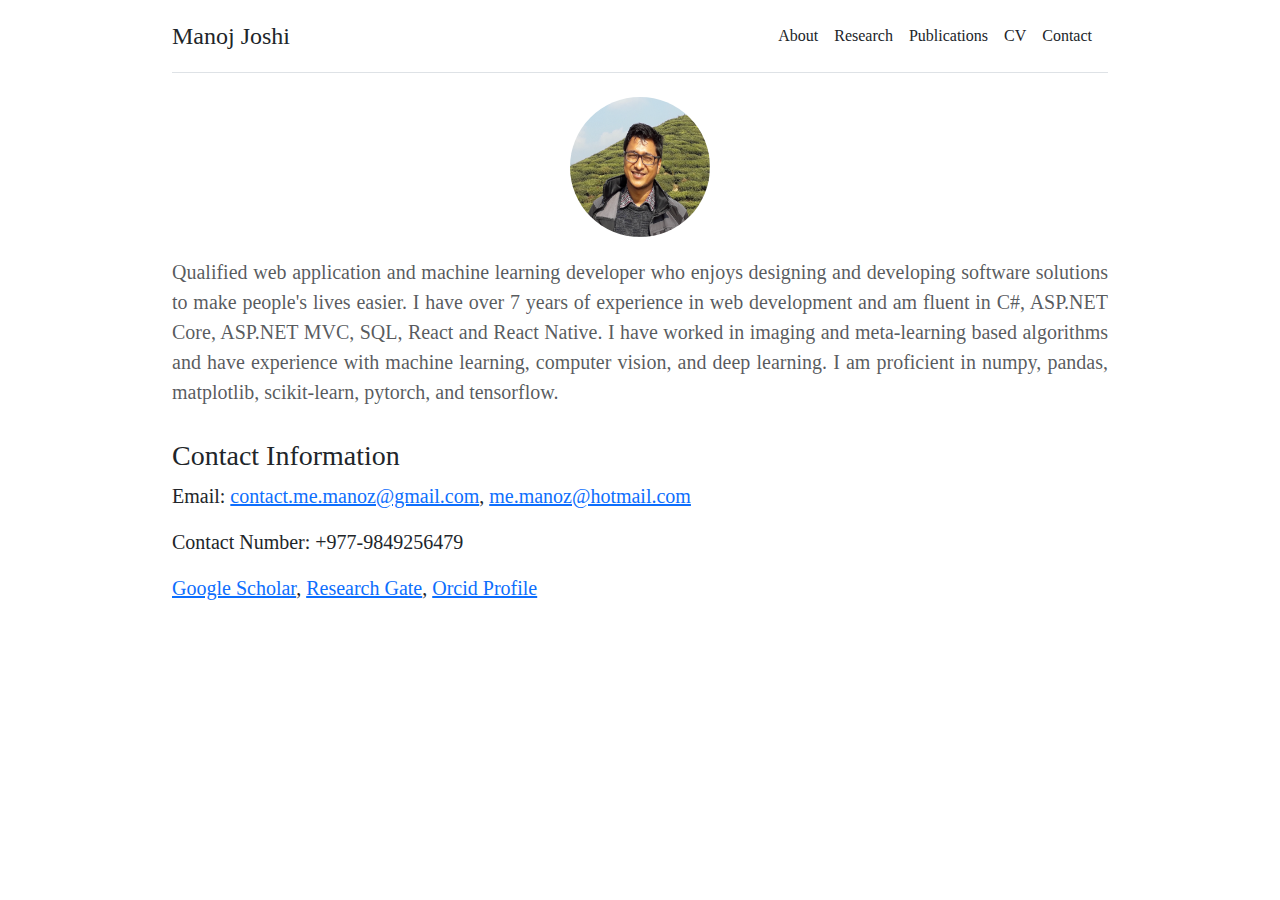
<file: index.html>
<!doctype html>
<html lang="en">
  <head>
    <meta charset="utf-8">
    <meta name="viewport" content="width=device-width, initial-scale=1">
    <meta name="description" content="">
    <meta name="author" content="Mark Otto, Jacob Thornton, and Bootstrap contributors">
    <meta name="generator" content="Hugo 0.108.0">
    <title>Manoj Joshi</title>

    <link rel="canonical" href="https://getbootstrap.com/docs/5.3/examples/pricing/">


<link href="assets/dist/css/bootstrap.min.css" rel="stylesheet">

    <style>

     
      .bd-placeholder-img {
        font-size: 1.125rem;
        text-anchor: middle;
        -webkit-user-select: none;
        -moz-user-select: none;
        user-select: none;
      }

      @media (min-width: 768px) {
        .bd-placeholder-img-lg {
          font-size: 3.5rem;
        }
      }

      .b-example-divider {
        height: 3rem;
        background-color: rgba(0, 0, 0, .1);
        border: solid rgba(0, 0, 0, .15);
        border-width: 1px 0;
        box-shadow: inset 0 .5em 1.5em rgba(0, 0, 0, .1), inset 0 .125em .5em rgba(0, 0, 0, .15);
      }

      .b-example-vr {
        flex-shrink: 0;
        width: 1.5rem;
        height: 100vh;
      }

      .bi {
        vertical-align: -.125em;
        fill: currentColor;
      }

      .nav-scroller {
        position: relative;
        z-index: 2;
        height: 2.75rem;
        overflow-y: hidden;
      }

      .nav-scroller .nav {
        display: flex;
        flex-wrap: nowrap;
        padding-bottom: 1rem;
        margin-top: -1px;
        overflow-x: auto;
        text-align: center;
        white-space: nowrap;
        -webkit-overflow-scrolling: touch;
      }
    </style>

    
    <!-- Custom styles for this template -->
    <link href="pricing.css" rel="stylesheet">
  </head>
  <body>
    
<svg xmlns="http://www.w3.org/2000/svg" style="display: none;">
  <symbol id="check" viewBox="0 0 16 16">
    <title>Check</title>
    <path d="M13.854 3.646a.5.5 0 0 1 0 .708l-7 7a.5.5 0 0 1-.708 0l-3.5-3.5a.5.5 0 1 1 .708-.708L6.5 10.293l6.646-6.647a.5.5 0 0 1 .708 0z"/>
  </symbol>
</svg>

<div class="container py-3">
  <header>
    <div class="d-flex flex-column flex-md-row align-items-center pb-3 mb-4 border-bottom">
      <a href="index.html" class="d-flex align-items-center text-dark text-decoration-none">
        <span class="fs-4">Manoj Joshi</span>
      </a>

      <nav class="d-inline-flex mt-2 mt-md-0 ms-md-auto">
        <a class="me-3 py-2 text-dark text-decoration-none" href="index.html">About</a>
        <a class="me-3 py-2 text-dark text-decoration-none" href="research.html">Research</a>
        <a class="me-3 py-2 text-dark text-decoration-none" href="publications.html">Publications</a>
        <a class="me-3 py-2 text-dark text-decoration-none" href="cv.html">CV</a>
        <a class="me-3 py-2 text-dark text-decoration-none" href="contact.html">Contact</a>
      </nav>
    </div>
  </header>

  <main>
    <div class="row justify-content-center">
        <div class="col-lg-4 d-flex justify-content-center">
          <img class="rounded-circle" src="assets/Porfile_manoj.png" alt="Generic placeholder image" width="140" height="140">
        </div>
    </div>
    <div class="row row-cols-12 row-cols-md-12 mb-3 text-center">
      <p class="fs-5 text-muted" style="text-align: justify; margin-top: 20px;">
        Qualified web application and machine learning developer who enjoys designing and developing software solutions to make people's lives easier.
I have over 7 years of experience in web development and am fluent in C#, ASP.NET Core, ASP.NET MVC, SQL, React and React Native.
I have worked in imaging and meta-learning based algorithms and have experience with machine learning, computer vision, and deep learning.
I am proficient in numpy, pandas, matplotlib, scikit-learn, pytorch, and tensorflow. 
      </p>
    </div>

    <div class="row">
      <div class="col-md-12 col-lg-12">
        <h3>Contact Information</h3>
        <p class="fs-5">
          Email: <a href = "mailto: contact.me.manoz@gmail.com">contact.me.manoz@gmail.com</a>, <a href = "mailto: me.manoz@hotmail.com">me.manoz@hotmail.com</a>
        </p>
        <p class="fs-5">Contact Number: +977-9849256479</p>
        <p class="fs-5"><a href="https://scholar.google.com/citations?hl=en&user=EkVpplsAAAAJ" target="_blank">Google Scholar</a>, <a href="https://www.researchgate.net/profile/Manoj-Joshi-12" target="_blank">Research Gate</a>, <a href="https://orcid.org/0000-0002-6832-0874" target="_blank">Orcid Profile</a></p>
      </div>
  </div>
  </main>

  <footer class="pt-4 my-md-5 pt-md-5">
    
  </footer>
</div>


    
  </body>
</html>
</file>
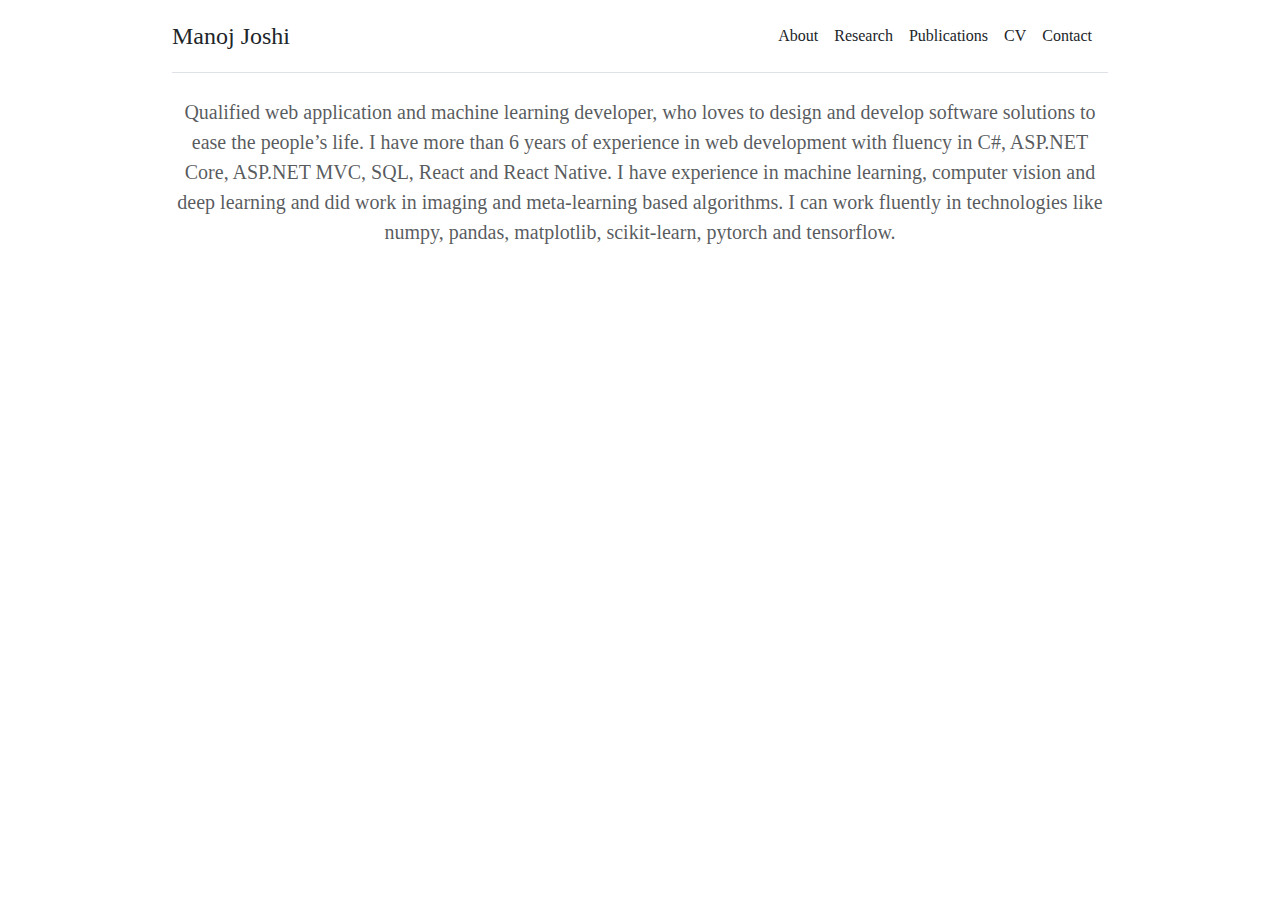
<file: pricing/index.html>
<!doctype html>
<html lang="en">
  <head>
    <meta charset="utf-8">
    <meta name="viewport" content="width=device-width, initial-scale=1">
    <meta name="description" content="">
    <meta name="author" content="Mark Otto, Jacob Thornton, and Bootstrap contributors">
    <meta name="generator" content="Hugo 0.108.0">
    <title>Manoj Joshi</title>

    <link rel="canonical" href="https://getbootstrap.com/docs/5.3/examples/pricing/">


<link href="../assets/dist/css/bootstrap.min.css" rel="stylesheet">

    <style>
      .bd-placeholder-img {
        font-size: 1.125rem;
        text-anchor: middle;
        -webkit-user-select: none;
        -moz-user-select: none;
        user-select: none;
      }

      @media (min-width: 768px) {
        .bd-placeholder-img-lg {
          font-size: 3.5rem;
        }
      }

      .b-example-divider {
        height: 3rem;
        background-color: rgba(0, 0, 0, .1);
        border: solid rgba(0, 0, 0, .15);
        border-width: 1px 0;
        box-shadow: inset 0 .5em 1.5em rgba(0, 0, 0, .1), inset 0 .125em .5em rgba(0, 0, 0, .15);
      }

      .b-example-vr {
        flex-shrink: 0;
        width: 1.5rem;
        height: 100vh;
      }

      .bi {
        vertical-align: -.125em;
        fill: currentColor;
      }

      .nav-scroller {
        position: relative;
        z-index: 2;
        height: 2.75rem;
        overflow-y: hidden;
      }

      .nav-scroller .nav {
        display: flex;
        flex-wrap: nowrap;
        padding-bottom: 1rem;
        margin-top: -1px;
        overflow-x: auto;
        text-align: center;
        white-space: nowrap;
        -webkit-overflow-scrolling: touch;
      }
    </style>

    
    <!-- Custom styles for this template -->
    <link href="pricing.css" rel="stylesheet">
  </head>
  <body>
    
<svg xmlns="http://www.w3.org/2000/svg" style="display: none;">
  <symbol id="check" viewBox="0 0 16 16">
    <title>Check</title>
    <path d="M13.854 3.646a.5.5 0 0 1 0 .708l-7 7a.5.5 0 0 1-.708 0l-3.5-3.5a.5.5 0 1 1 .708-.708L6.5 10.293l6.646-6.647a.5.5 0 0 1 .708 0z"/>
  </symbol>
</svg>

<div class="container py-3">
  <header>
    <div class="d-flex flex-column flex-md-row align-items-center pb-3 mb-4 border-bottom">
      <a href="index.html" class="d-flex align-items-center text-dark text-decoration-none">
        <span class="fs-4">Manoj Joshi</span>
      </a>

      <nav class="d-inline-flex mt-2 mt-md-0 ms-md-auto">
        <a class="me-3 py-2 text-dark text-decoration-none" href="index.html">About</a>
        <a class="me-3 py-2 text-dark text-decoration-none" href="research.html">Research</a>
        <a class="me-3 py-2 text-dark text-decoration-none" href="publications.html">Publications</a>
        <a class="me-3 py-2 text-dark text-decoration-none" href="cv.html">CV</a>
        <a class="me-3 py-2 text-dark text-decoration-none" href="contact.html">Contact</a>
      </nav>
    </div>
  </header>

  <main>
    <div class="row row-cols-12 row-cols-md-12 mb-3 text-center">
      <p class="fs-5 text-muted text-justify">
        Qualified web application and machine learning developer, who loves to design and develop 
        software solutions to ease the people’s life. I have more than 6 years of experience in web 
        development with fluency in C#, ASP.NET Core, ASP.NET MVC, SQL, React and React Native. 
        I have experience in machine learning, computer vision and deep learning and did work in imaging and meta-learning based algorithms. 
        I can work fluently in technologies like numpy, pandas, matplotlib, scikit-learn, pytorch and tensorflow. 
      </p>
    </div>
  </main>

  <footer class="pt-4 my-md-5 pt-md-5">
    
  </footer>
</div>


    
  </body>
</html>
</file>
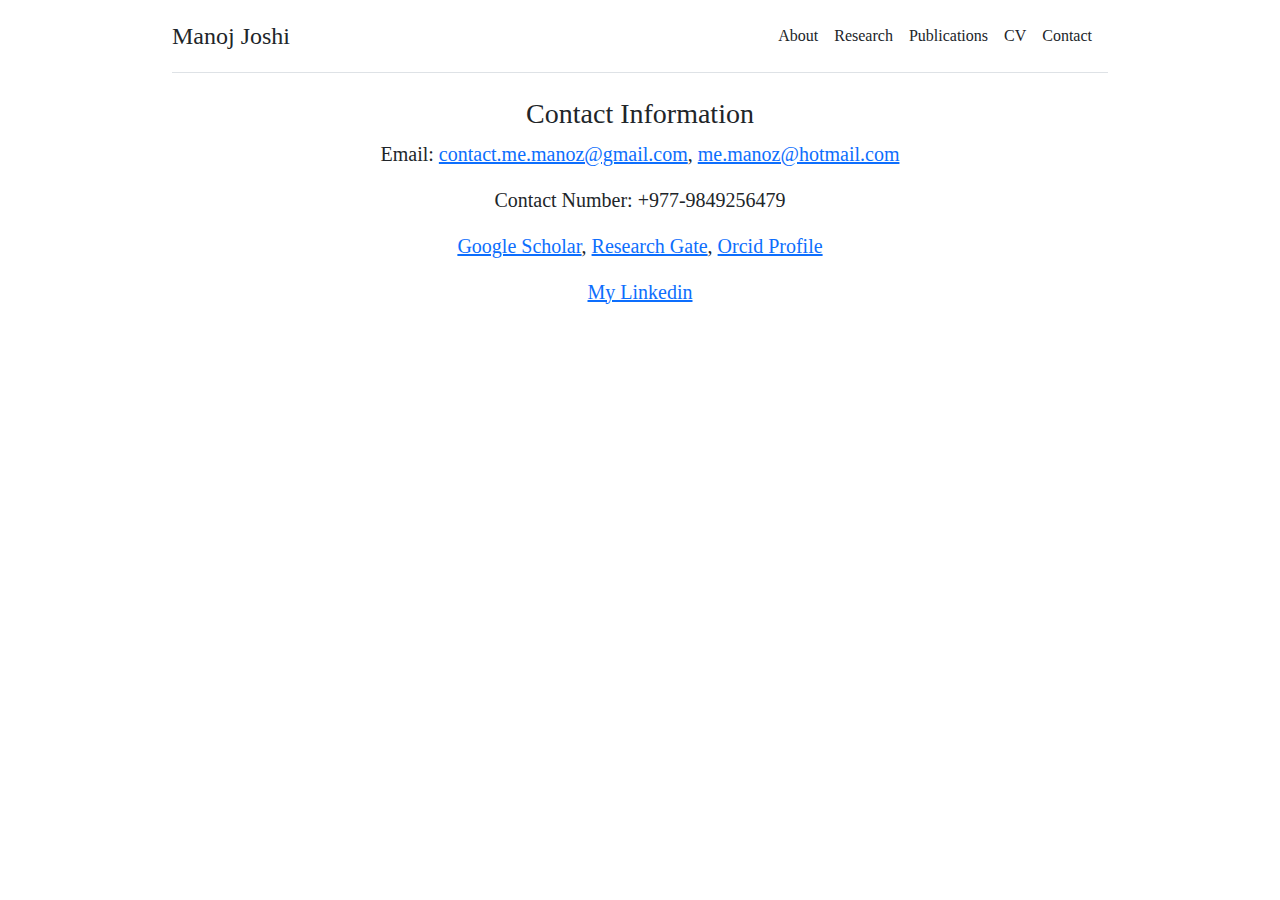
<file: contact.html>
<!doctype html>
<html lang="en">
  <head>
    <meta charset="utf-8">
    <meta name="viewport" content="width=device-width, initial-scale=1">
    <meta name="description" content="">
    <meta name="author" content="Manoj Joshi">
    <meta name="generator" content="Hugo 0.108.0">
    <title>Manoj Joshi</title>

    <link rel="canonical" href="https://getbootstrap.com/docs/5.3/examples/pricing/">


    <link href="assets/dist/css/bootstrap.min.css" rel="stylesheet">

    <style>
      .bd-placeholder-img {
        font-size: 1.125rem;
        text-anchor: middle;
        -webkit-user-select: none;
        -moz-user-select: none;
        user-select: none;
      }

      @media (min-width: 768px) {
        .bd-placeholder-img-lg {
          font-size: 3.5rem;
        }
      }

      .b-example-divider {
        height: 3rem;
        background-color: rgba(0, 0, 0, .1);
        border: solid rgba(0, 0, 0, .15);
        border-width: 1px 0;
        box-shadow: inset 0 .5em 1.5em rgba(0, 0, 0, .1), inset 0 .125em .5em rgba(0, 0, 0, .15);
      }

      .b-example-vr {
        flex-shrink: 0;
        width: 1.5rem;
        height: 100vh;
      }

      .bi {
        vertical-align: -.125em;
        fill: currentColor;
      }

      .nav-scroller {
        position: relative;
        z-index: 2;
        height: 2.75rem;
        overflow-y: hidden;
      }

      .nav-scroller .nav {
        display: flex;
        flex-wrap: nowrap;
        padding-bottom: 1rem;
        margin-top: -1px;
        overflow-x: auto;
        text-align: center;
        white-space: nowrap;
        -webkit-overflow-scrolling: touch;
      }
    </style>

    
    <!-- Custom styles for this template -->
    <link href="pricing.css" rel="stylesheet">
  </head>
  <body>
    
<svg xmlns="http://www.w3.org/2000/svg" style="display: none;">
  <symbol id="check" viewBox="0 0 16 16">
    <title>Check</title>
    <path d="M13.854 3.646a.5.5 0 0 1 0 .708l-7 7a.5.5 0 0 1-.708 0l-3.5-3.5a.5.5 0 1 1 .708-.708L6.5 10.293l6.646-6.647a.5.5 0 0 1 .708 0z"/>
  </symbol>
</svg>

<div class="container py-3">
  <header>
    <div class="d-flex flex-column flex-md-row align-items-center pb-3 mb-4 border-bottom">
      <a href="index.html" class="d-flex align-items-center text-dark text-decoration-none">
        <span class="fs-4">Manoj Joshi</span>
      </a>

      <nav class="d-inline-flex mt-2 mt-md-0 ms-md-auto">
        <a class="me-3 py-2 text-dark text-decoration-none" href="index.html">About</a>
        <a class="me-3 py-2 text-dark text-decoration-none" href="research.html">Research</a>
        <a class="me-3 py-2 text-dark text-decoration-none" href="publications.html">Publications</a>
        <a class="me-3 py-2 text-dark text-decoration-none" href="cv.html">CV</a>
        <a class="me-3 py-2 text-dark text-decoration-none" href="contact.html">Contact</a>
      </nav>
    </div>
  </header>

  <main>
    <div class="row row-cols-12 row-cols-md-12 mb-3 text-center">
        <div class="col-md-12 col-lg-12">
          <h3>Contact Information</h3>
          <p class="fs-5">
            Email: <a href = "mailto: contact.me.manoz@gmail.com">contact.me.manoz@gmail.com</a>, <a href = "mailto: me.manoz@hotmail.com">me.manoz@hotmail.com</a>
          </p>
          <p class="fs-5">Contact Number: +977-9849256479</p>
          <p class="fs-5"><a href="https://scholar.google.com/citations?hl=en&user=EkVpplsAAAAJ" target="_blank">Google Scholar</a>, <a href="https://www.researchgate.net/profile/Manoj-Joshi-12" target="_blank">Research Gate</a>, <a href="https://orcid.org/0000-0002-6832-0874" target="_blank">Orcid Profile</a></p>
          <p class="fs-5"><a href="www.linkedin.com/in/manoj-joshi-267835105" target="_blank">My Linkedin</a></p>
        </div>
    </div>
  </main>

  <footer class="pt-4 my-md-5 pt-md-5">
    
  </footer>
</div>


    
  </body>
</html>
</file>
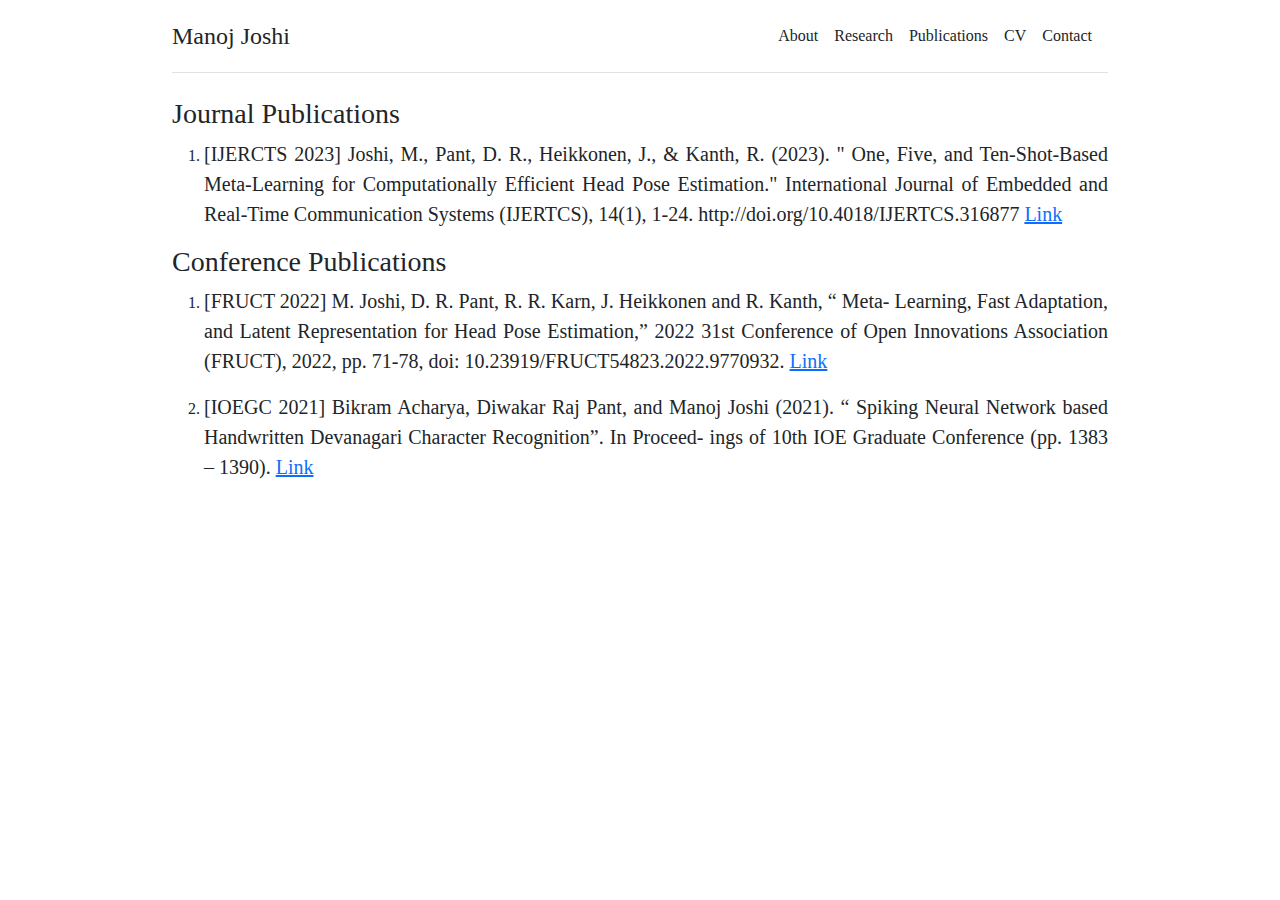
<file: publications.html>
<!doctype html>
<html lang="en">

<head>
  <meta charset="utf-8">
  <meta name="viewport" content="width=device-width, initial-scale=1">
  <meta name="description" content="">
  <meta name="author" content="Mark Otto, Jacob Thornton, and Bootstrap contributors">
  <meta name="generator" content="Hugo 0.108.0">
  <title>Manoj Joshi</title>

  <link rel="canonical" href="https://getbootstrap.com/docs/5.3/examples/pricing/">


  <link href="assets/dist/css/bootstrap.min.css" rel="stylesheet">

  <style>
    .bd-placeholder-img {
      font-size: 1.125rem;
      text-anchor: middle;
      -webkit-user-select: none;
      -moz-user-select: none;
      user-select: none;
    }

    @media (min-width: 768px) {
      .bd-placeholder-img-lg {
        font-size: 3.5rem;
      }
    }

    .b-example-divider {
      height: 3rem;
      background-color: rgba(0, 0, 0, .1);
      border: solid rgba(0, 0, 0, .15);
      border-width: 1px 0;
      box-shadow: inset 0 .5em 1.5em rgba(0, 0, 0, .1), inset 0 .125em .5em rgba(0, 0, 0, .15);
    }

    .b-example-vr {
      flex-shrink: 0;
      width: 1.5rem;
      height: 100vh;
    }

    .bi {
      vertical-align: -.125em;
      fill: currentColor;
    }

    .nav-scroller {
      position: relative;
      z-index: 2;
      height: 2.75rem;
      overflow-y: hidden;
    }

    .nav-scroller .nav {
      display: flex;
      flex-wrap: nowrap;
      padding-bottom: 1rem;
      margin-top: -1px;
      overflow-x: auto;
      text-align: center;
      white-space: nowrap;
      -webkit-overflow-scrolling: touch;
    }
  </style>


  <!-- Custom styles for this template -->
  <link href="pricing.css" rel="stylesheet">
</head>

<body>

  <svg xmlns="http://www.w3.org/2000/svg" style="display: none;">
    <symbol id="check" viewBox="0 0 16 16">
      <title>Check</title>
      <path
        d="M13.854 3.646a.5.5 0 0 1 0 .708l-7 7a.5.5 0 0 1-.708 0l-3.5-3.5a.5.5 0 1 1 .708-.708L6.5 10.293l6.646-6.647a.5.5 0 0 1 .708 0z" />
    </symbol>
  </svg>

  <div class="container py-3">
    <header>
      <div class="d-flex flex-column flex-md-row align-items-center pb-3 mb-4 border-bottom">
        <a href="index.html" class="d-flex align-items-center text-dark text-decoration-none">
          <span class="fs-4">Manoj Joshi</span>
        </a>

        <nav class="d-inline-flex mt-2 mt-md-0 ms-md-auto">
          <a class="me-3 py-2 text-dark text-decoration-none" href="index.html">About</a>
          <a class="me-3 py-2 text-dark text-decoration-none" href="research.html">Research</a>
          <a class="me-3 py-2 text-dark text-decoration-none" href="publications.html">Publications</a>
          <a class="me-3 py-2 text-dark text-decoration-none" href="cv.html">CV</a>
          <a class="me-3 py-2 text-dark text-decoration-none" href="contact.html">Contact</a>
        </nav>
      </div>
    </header>

    <main>
      <div class="row row-cols-12 row-cols-md-12 mb-3">
        <div class="col-md-12" style="text-align: justify;">
          <h3>Journal Publications</h3>
          <ol>
            <li>
              <p class="fs-5">[IJERCTS 2023] Joshi, M., Pant, D. R., Heikkonen, J., & Kanth, R. (2023). " One, Five, and Ten-Shot-Based Meta-Learning for Computationally Efficient Head Pose Estimation." 
                International Journal of Embedded and Real-Time Communication Systems (IJERTCS), 14(1), 1-24. http://doi.org/10.4018/IJERTCS.316877 <a href="https://www.igi-global.com/article/one-five-and-ten-shot-based-meta-learning-for-computationally-efficient-head-pose-estimation/316877" target="_blank">Link</a></p>
            </li>
          </ol>

          <h3>Conference Publications</h3>

          <ol>
            <li>
              <p class="fs-5">[FRUCT 2022] M. Joshi, D. R. Pant, R. R. Karn, J. Heikkonen and R. Kanth, “ Meta-
                Learning, Fast Adaptation, and Latent Representation for Head Pose Estimation,” 2022 31st Conference of
                Open Innovations Association (FRUCT), 2022, pp. 71-78, doi: 10.23919/FRUCT54823.2022.9770932. <a href="https://ieeexplore.ieee.org/document/9770932" target="_blank">Link</a></p>
            </li>
            <li>
              <p class="fs-5">[IOEGC 2021] Bikram Acharya, Diwakar Raj Pant, and Manoj Joshi (2021). “ Spiking
                Neural Network based Handwritten Devanagari Character Recognition”. In Proceed- ings of 10th IOE
                Graduate Conference (pp. 1383 – 1390). <a href="http://conference.ioe.edu.np/publications/ioegc10/ioegc-10-177-10230.pdf" target="_blank">Link</a> </p>
            </li>
          </ol>
        </div>
      </div>
    </main>

    <footer class="pt-4 my-md-5 pt-md-5">

    </footer>
  </div>



</body>

</html>
</file>
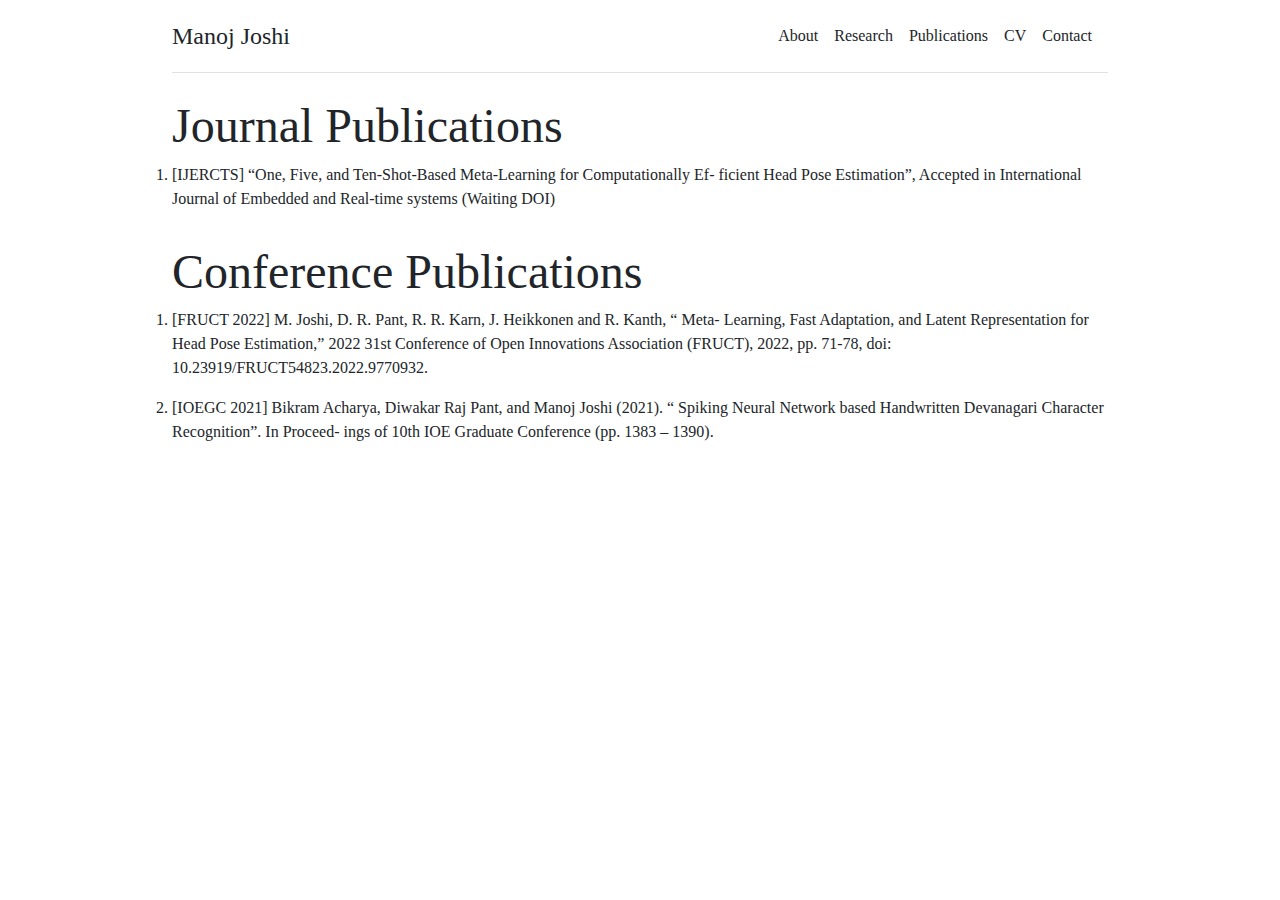
<file: pricing/publications.html>
<!doctype html>
<html lang="en">
  <head>
    <meta charset="utf-8">
    <meta name="viewport" content="width=device-width, initial-scale=1">
    <meta name="description" content="">
    <meta name="author" content="Mark Otto, Jacob Thornton, and Bootstrap contributors">
    <meta name="generator" content="Hugo 0.108.0">
    <title>Manoj Joshi</title>

    <link rel="canonical" href="https://getbootstrap.com/docs/5.3/examples/pricing/">


<link href="../assets/dist/css/bootstrap.min.css" rel="stylesheet">

    <style>
      .bd-placeholder-img {
        font-size: 1.125rem;
        text-anchor: middle;
        -webkit-user-select: none;
        -moz-user-select: none;
        user-select: none;
      }

      @media (min-width: 768px) {
        .bd-placeholder-img-lg {
          font-size: 3.5rem;
        }
      }

      .b-example-divider {
        height: 3rem;
        background-color: rgba(0, 0, 0, .1);
        border: solid rgba(0, 0, 0, .15);
        border-width: 1px 0;
        box-shadow: inset 0 .5em 1.5em rgba(0, 0, 0, .1), inset 0 .125em .5em rgba(0, 0, 0, .15);
      }

      .b-example-vr {
        flex-shrink: 0;
        width: 1.5rem;
        height: 100vh;
      }

      .bi {
        vertical-align: -.125em;
        fill: currentColor;
      }

      .nav-scroller {
        position: relative;
        z-index: 2;
        height: 2.75rem;
        overflow-y: hidden;
      }

      .nav-scroller .nav {
        display: flex;
        flex-wrap: nowrap;
        padding-bottom: 1rem;
        margin-top: -1px;
        overflow-x: auto;
        text-align: center;
        white-space: nowrap;
        -webkit-overflow-scrolling: touch;
      }
    </style>

    
    <!-- Custom styles for this template -->
    <link href="pricing.css" rel="stylesheet">
  </head>
  <body>
    
<svg xmlns="http://www.w3.org/2000/svg" style="display: none;">
  <symbol id="check" viewBox="0 0 16 16">
    <title>Check</title>
    <path d="M13.854 3.646a.5.5 0 0 1 0 .708l-7 7a.5.5 0 0 1-.708 0l-3.5-3.5a.5.5 0 1 1 .708-.708L6.5 10.293l6.646-6.647a.5.5 0 0 1 .708 0z"/>
  </symbol>
</svg>

<div class="container py-3">
  <header>
    <div class="d-flex flex-column flex-md-row align-items-center pb-3 mb-4 border-bottom">
      <a href="index.html" class="d-flex align-items-center text-dark text-decoration-none">
        <span class="fs-4">Manoj Joshi</span>
      </a>

      <nav class="d-inline-flex mt-2 mt-md-0 ms-md-auto">
        <a class="me-3 py-2 text-dark text-decoration-none" href="index.html">About</a>
        <a class="me-3 py-2 text-dark text-decoration-none" href="research.html">Research</a>
        <a class="me-3 py-2 text-dark text-decoration-none" href="publications.html">Publications</a>
        <a class="me-3 py-2 text-dark text-decoration-none" href="cv.html">CV</a>
        <a class="me-3 py-2 text-dark text-decoration-none" href="contact.html">Contact</a>
      </nav>
    </div>
  </header>

  <main>
    <div class="row row-cols-12 row-cols-md-12 mb-3 text-justify">
        <h6 class="display-5 fw-normal">Journal Publications</h6>
        <!-- <p class="fs-5 text-muted"> -->
            <ol>
                <li>
                    <p class="text-justify">[IJERCTS] “One, Five, and Ten-Shot-Based Meta-Learning for Computationally Ef- ficient Head Pose Estimation”, Accepted in International Journal of Embedded and Real-time systems (Waiting DOI) </p>
                </li>
            </ol>
        <!-- </p> -->
  
        <h6 class="display-5 fw-normal">Conference Publications</h6>
        <!-- <p class="fs-5 text-muted"> -->
          
            <ol>
                <li>
                    <p class="text-justify">[FRUCT 2022] M. Joshi, D. R. Pant, R. R. Karn, J. Heikkonen and R. Kanth, “ Meta- Learning, Fast Adaptation, and Latent Representation for Head Pose Estimation,” 2022 31st Conference of Open Innovations Association (FRUCT), 2022, pp. 71-78, doi: 10.23919/FRUCT54823.2022.9770932. </p>
                </li>
                <li>
                    <p class="text-justify">[IOEGC 2021] Bikram Acharya, Diwakar Raj Pant, and Manoj Joshi (2021). “ Spiking Neural Network based Handwritten Devanagari Character Recognition”. In Proceed- ings of 10th IOE Graduate Conference (pp. 1383 – 1390). </p>
                </li>
            </ol>

        <!-- </p> -->
    </div>
  </main>

  <footer class="pt-4 my-md-5 pt-md-5">
    
  </footer>
</div>


    
  </body>
</html>
</file>
<file: pricing.css>
* {
  font-family:Cambria, Cochin, Georgia, Times, 'Times New Roman', serif;
}

.container {
  max-width: 960px;
}

.pricing-header {
  max-width: 700px;
}
</file>
<file: pricing/pricing.css>
* {
  font-family:Cambria, Cochin, Georgia, Times, 'Times New Roman', serif;
}

.container {
  max-width: 960px;
}

.pricing-header {
  max-width: 700px;
}
</file>
